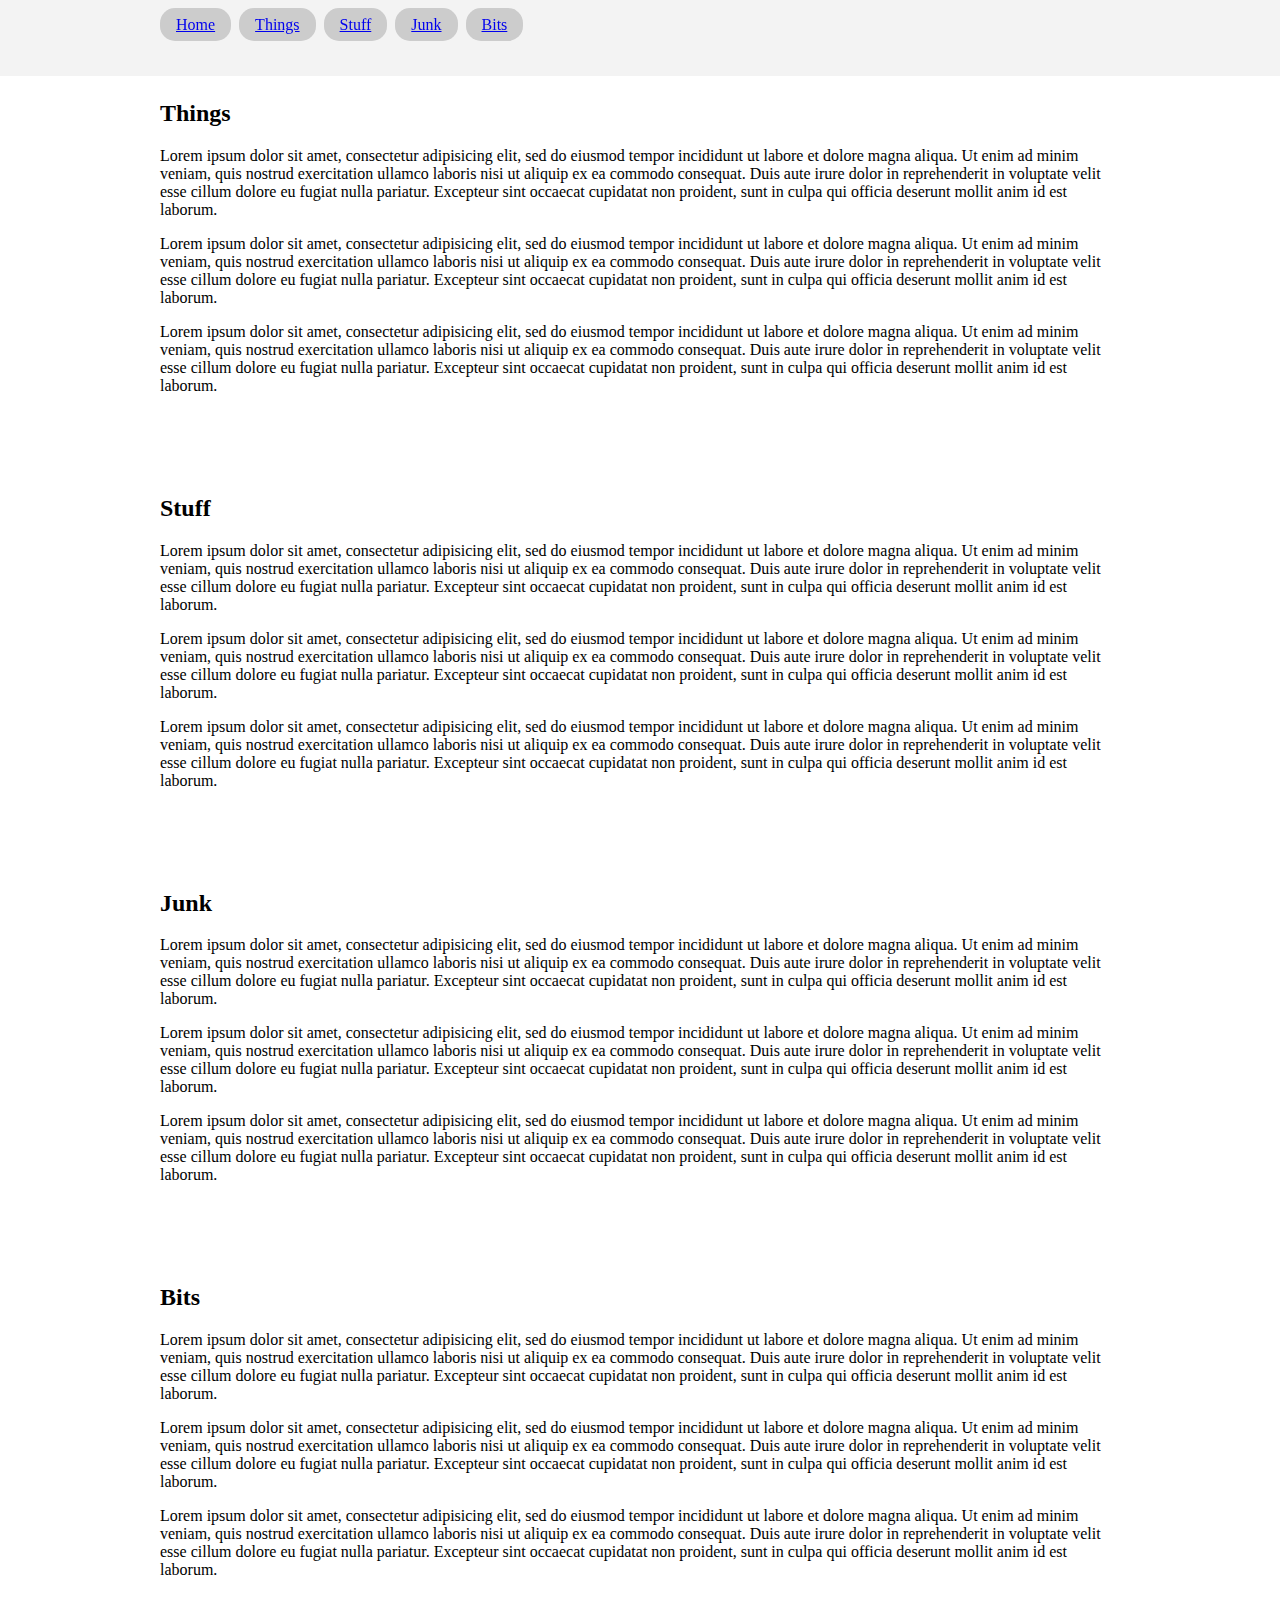
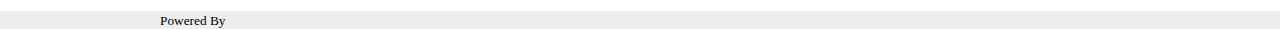
<file: anchored_links/index.html>
<!DOCTYPE html>

<html>

	<head>

		<meta charset="utf-8">
		
		<title>Anchored Links</title>
		<link rel="stylesheet" href="styles.css">

	</head>

	<body>
		<div class="sticky">
			<header>
				<nav>
					<ul class="clearfix">
						<li><a class="scroll" href="#">Home</a></li>
						<li><a class="scroll" href="#things">Things</a></li>
						<li><a class="scroll" href="#stuff">Stuff</a></li>
						<li><a class="scroll" href="#junk">Junk</a></li>
						<li><a class="scroll" href="#bits">Bits</a></li>
					</ul>
				</nav>
			</header>
		</div>
		<div class="wrapper">
			<div class="container">
				<section id ="things">
					<h2>Things</h2>
					<p>Lorem ipsum dolor sit amet, consectetur adipisicing elit, sed do eiusmod
					tempor incididunt ut labore et dolore magna aliqua. Ut enim ad minim veniam,
					quis nostrud exercitation ullamco laboris nisi ut aliquip ex ea commodo
					consequat. Duis aute irure dolor in reprehenderit in voluptate velit esse
					cillum dolore eu fugiat nulla pariatur. Excepteur sint occaecat cupidatat non
					proident, sunt in culpa qui officia deserunt mollit anim id est laborum.</p>

					<p>Lorem ipsum dolor sit amet, consectetur adipisicing elit, sed do eiusmod
					tempor incididunt ut labore et dolore magna aliqua. Ut enim ad minim veniam,
					quis nostrud exercitation ullamco laboris nisi ut aliquip ex ea commodo
					consequat. Duis aute irure dolor in reprehenderit in voluptate velit esse
					cillum dolore eu fugiat nulla pariatur. Excepteur sint occaecat cupidatat non
					proident, sunt in culpa qui officia deserunt mollit anim id est laborum.</p>

					<p>Lorem ipsum dolor sit amet, consectetur adipisicing elit, sed do eiusmod
					tempor incididunt ut labore et dolore magna aliqua. Ut enim ad minim veniam,
					quis nostrud exercitation ullamco laboris nisi ut aliquip ex ea commodo
					consequat. Duis aute irure dolor in reprehenderit in voluptate velit esse
					cillum dolore eu fugiat nulla pariatur. Excepteur sint occaecat cupidatat non
					proident, sunt in culpa qui officia deserunt mollit anim id est laborum.</p>
				</section>

				<section id ="stuff">
					<h2>Stuff</h2>
					<p>Lorem ipsum dolor sit amet, consectetur adipisicing elit, sed do eiusmod
					tempor incididunt ut labore et dolore magna aliqua. Ut enim ad minim veniam,
					quis nostrud exercitation ullamco laboris nisi ut aliquip ex ea commodo
					consequat. Duis aute irure dolor in reprehenderit in voluptate velit esse
					cillum dolore eu fugiat nulla pariatur. Excepteur sint occaecat cupidatat non
					proident, sunt in culpa qui officia deserunt mollit anim id est laborum.</p>

					<p>Lorem ipsum dolor sit amet, consectetur adipisicing elit, sed do eiusmod
					tempor incididunt ut labore et dolore magna aliqua. Ut enim ad minim veniam,
					quis nostrud exercitation ullamco laboris nisi ut aliquip ex ea commodo
					consequat. Duis aute irure dolor in reprehenderit in voluptate velit esse
					cillum dolore eu fugiat nulla pariatur. Excepteur sint occaecat cupidatat non
					proident, sunt in culpa qui officia deserunt mollit anim id est laborum.</p>

					<p>Lorem ipsum dolor sit amet, consectetur adipisicing elit, sed do eiusmod
					tempor incididunt ut labore et dolore magna aliqua. Ut enim ad minim veniam,
					quis nostrud exercitation ullamco laboris nisi ut aliquip ex ea commodo
					consequat. Duis aute irure dolor in reprehenderit in voluptate velit esse
					cillum dolore eu fugiat nulla pariatur. Excepteur sint occaecat cupidatat non
					proident, sunt in culpa qui officia deserunt mollit anim id est laborum.</p>
				</section>

				<section id ="junk">
					<h2>Junk</h2>
					<p>Lorem ipsum dolor sit amet, consectetur adipisicing elit, sed do eiusmod
					tempor incididunt ut labore et dolore magna aliqua. Ut enim ad minim veniam,
					quis nostrud exercitation ullamco laboris nisi ut aliquip ex ea commodo
					consequat. Duis aute irure dolor in reprehenderit in voluptate velit esse
					cillum dolore eu fugiat nulla pariatur. Excepteur sint occaecat cupidatat non
					proident, sunt in culpa qui officia deserunt mollit anim id est laborum.</p>

					<p>Lorem ipsum dolor sit amet, consectetur adipisicing elit, sed do eiusmod
					tempor incididunt ut labore et dolore magna aliqua. Ut enim ad minim veniam,
					quis nostrud exercitation ullamco laboris nisi ut aliquip ex ea commodo
					consequat. Duis aute irure dolor in reprehenderit in voluptate velit esse
					cillum dolore eu fugiat nulla pariatur. Excepteur sint occaecat cupidatat non
					proident, sunt in culpa qui officia deserunt mollit anim id est laborum.</p>

					<p>Lorem ipsum dolor sit amet, consectetur adipisicing elit, sed do eiusmod
					tempor incididunt ut labore et dolore magna aliqua. Ut enim ad minim veniam,
					quis nostrud exercitation ullamco laboris nisi ut aliquip ex ea commodo
					consequat. Duis aute irure dolor in reprehenderit in voluptate velit esse
					cillum dolore eu fugiat nulla pariatur. Excepteur sint occaecat cupidatat non
					proident, sunt in culpa qui officia deserunt mollit anim id est laborum.</p>
				</section>

				<section id ="bits">
					<h2>Bits</h2>
					<p>Lorem ipsum dolor sit amet, consectetur adipisicing elit, sed do eiusmod
					tempor incididunt ut labore et dolore magna aliqua. Ut enim ad minim veniam,
					quis nostrud exercitation ullamco laboris nisi ut aliquip ex ea commodo
					consequat. Duis aute irure dolor in reprehenderit in voluptate velit esse
					cillum dolore eu fugiat nulla pariatur. Excepteur sint occaecat cupidatat non
					proident, sunt in culpa qui officia deserunt mollit anim id est laborum.</p>

					<p>Lorem ipsum dolor sit amet, consectetur adipisicing elit, sed do eiusmod
					tempor incididunt ut labore et dolore magna aliqua. Ut enim ad minim veniam,
					quis nostrud exercitation ullamco laboris nisi ut aliquip ex ea commodo
					consequat. Duis aute irure dolor in reprehenderit in voluptate velit esse
					cillum dolore eu fugiat nulla pariatur. Excepteur sint occaecat cupidatat non
					proident, sunt in culpa qui officia deserunt mollit anim id est laborum.</p>

					<p>Lorem ipsum dolor sit amet, consectetur adipisicing elit, sed do eiusmod
					tempor incididunt ut labore et dolore magna aliqua. Ut enim ad minim veniam,
					quis nostrud exercitation ullamco laboris nisi ut aliquip ex ea commodo
					consequat. Duis aute irure dolor in reprehenderit in voluptate velit esse
					cillum dolore eu fugiat nulla pariatur. Excepteur sint occaecat cupidatat non
					proident, sunt in culpa qui officia deserunt mollit anim id est laborum.</p>
				</section>
			</div> <!-- .container -->
		</div> <!-- .wrapper -->
		<footer>
			<small>Powered By</small>
		</footer>
		<script src="http://ajax.googleapis.com/ajax/libs/jquery/2.1.1/jquery.min.js"></script>

		<script>

			$(function() { 

				$(".scroll").click(function(event){		
				event.preventDefault();
				$('html,body').animate({scrollTop:$(this.hash).offset().top}, 500);
				});

			});

		</script>


	</body>

</html>
</file>
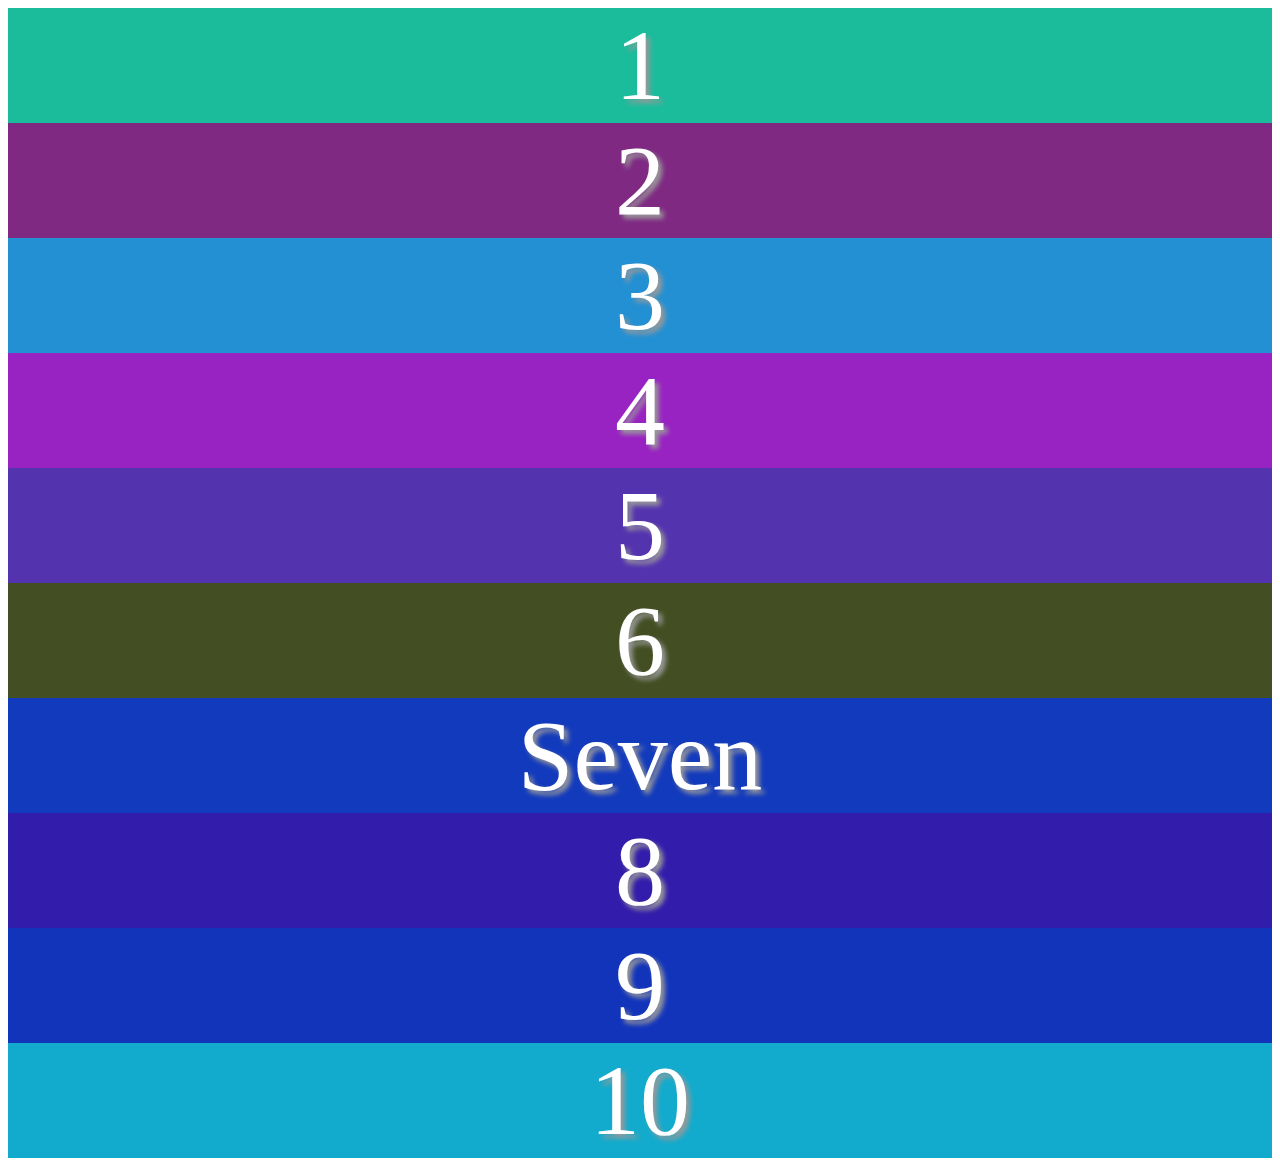
<file: flexbox/index.html>
<!DOCTYPE html>
<html lang="en">
	<head>
		<meta charset="UTF-8">
		<title>Flexbox</title>
		<link rel="stylesheet" type="text/css" href="assets/css/styles.css">

	</head>
	<body>
		<div class="wrapper">
			<div class ="box box1">1</div>
			<div class ="box box2">2</div>
			<div class ="box box3">3</div>
			<div class ="box box4">4</div>
			<div class ="box box5">5</div>
			<div class ="box box6">6</div>
			<div class ="box box7">Seven</div>
			<div class ="box box8">8</div>
			<div class ="box box9">9</div>
			<div class ="box box10">10</div>
		</div>
		
	</body>
</html>
</file>
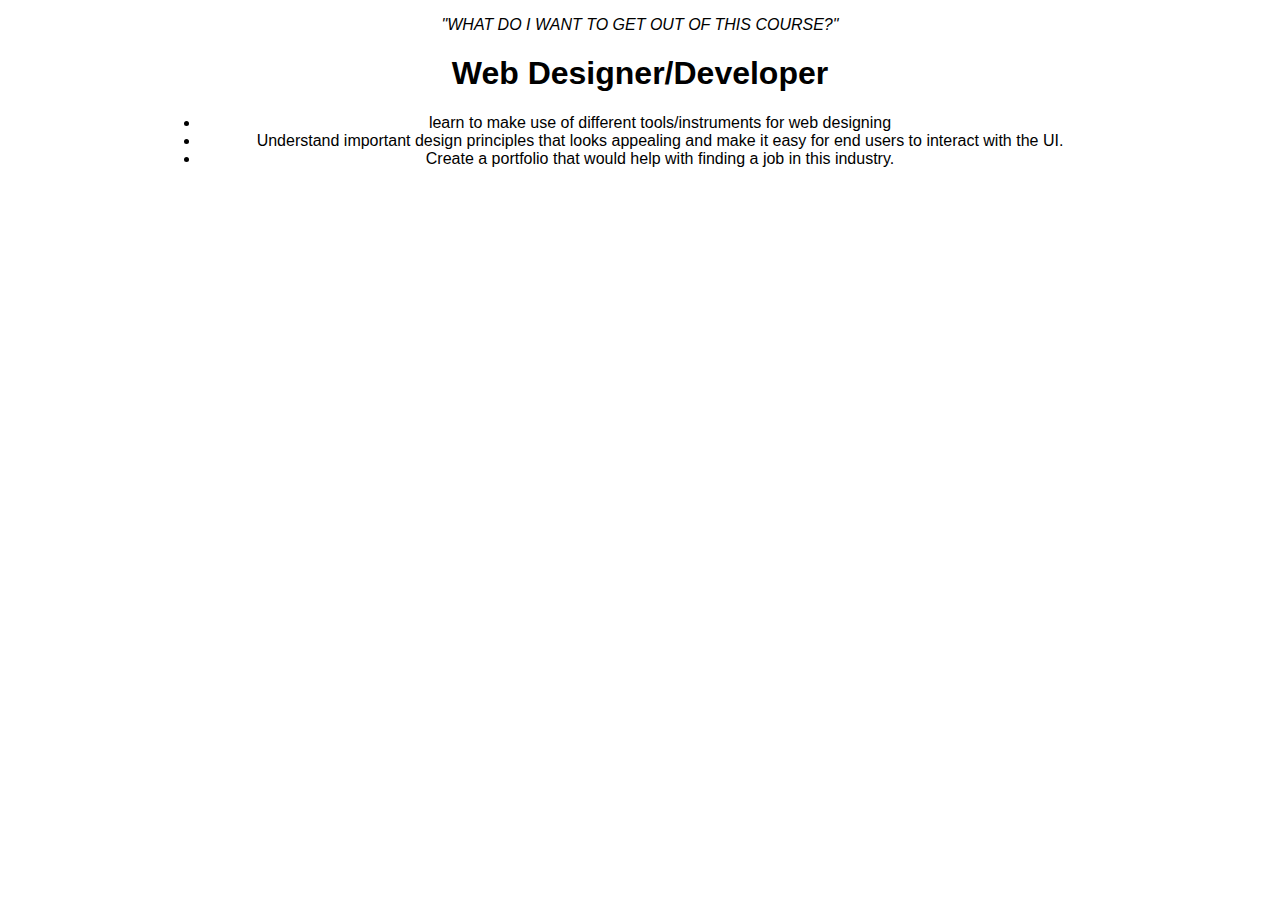
<file: mindmap/index.html>
<!DOCTYPE html>

<html>

	<head>

		<meta charset="utf-8">
		
		<title>Mind Map</title>
		<link rel="stylesheet" href="styles.css">

	</head>

	<body>
		<div class="wrapper">
			<header>
				<blockquote><i>"WHAT DO I WANT TO GET OUT OF THIS COURSE?"</i></blockquote>
			</header>
			<h1>Web Designer/Developer</h1>
				<ul>
					<li>learn to make use of different tools/instruments for web designing</li>
					<li>Understand important design principles that looks appealing and make it easy for end users to interact with the UI.</li>
					<li>Create a portfolio that would help with finding a job in this industry.</li>
				</ul>
		</div>
		
	
	
	</body>

</html>
</file>
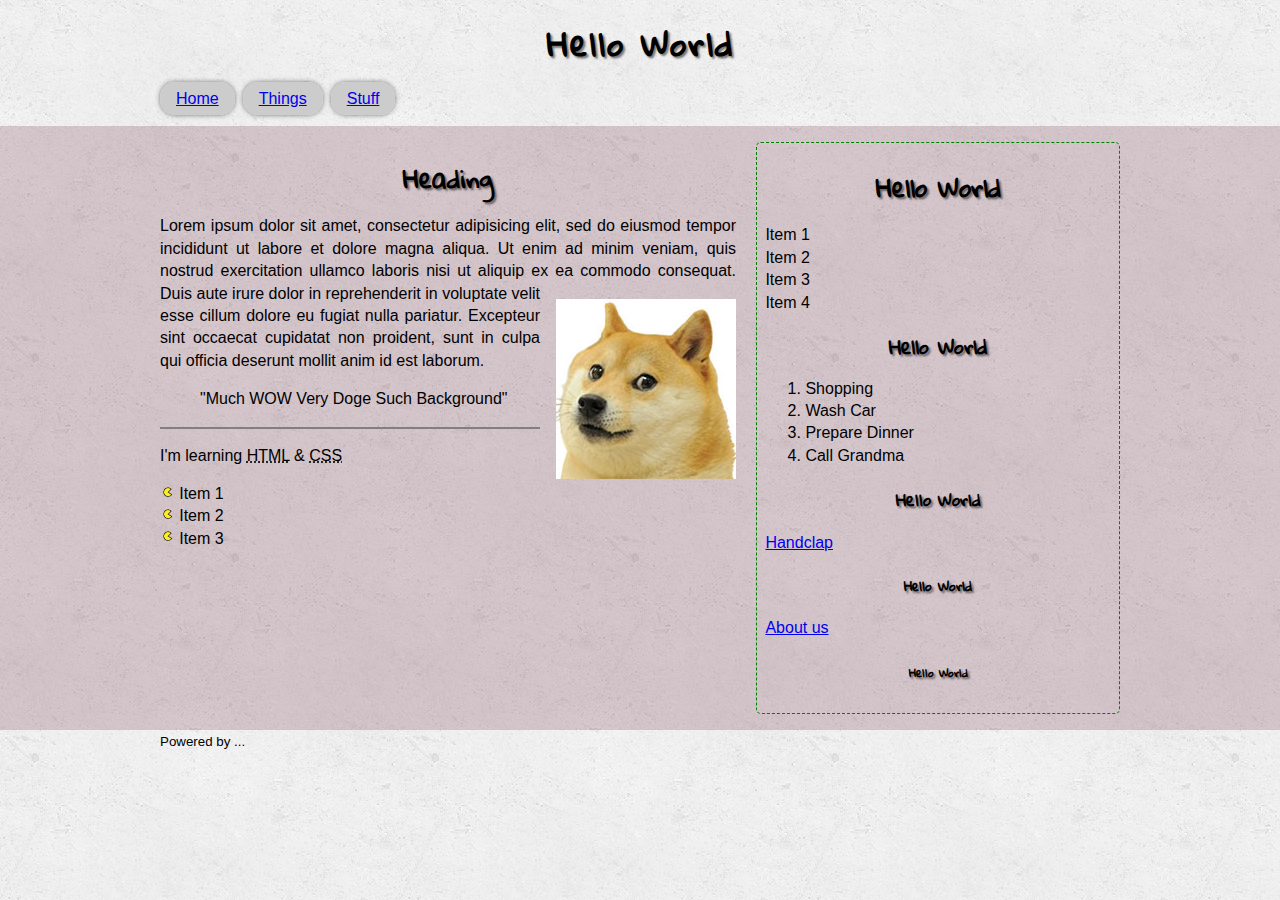
<file: my_site/index.html>
<!DOCTYPE html>

<html>

	<head>

		<meta charset="utf-8">
			
		<title>The Website Title</title>

		<meta name="robots" content="index, follow, noodp, noydir">

		<meta name="description" content="The page description goes here." />

		<meta name="viewport" content="width=device-width, initial-scale=1">

		<!--[if lt IE 9]>
	    	<script src="//html5shiv.googlecode.com/svn/trunk/html5.js"></script>
		<![endif]-->

		<link rel="stylesheet" href="styles.css">
		<link href='https://fonts.googleapis.com/css?family=Gloria+Hallelujah' rel='stylesheet' type='text/css'>
	</head>

	<body>
		<header>
			<h1>Hello World</h1>
			<nav>
				<ul class="clearfix">
					<li><a href="index.html">Home</a></li>
					<li><a href="about.html">Things</a></li>
					<li><a href="#">Stuff</a></li>
				</ul>
			</nav>

		</header>
		<div class="wrapper">
			<div class = "container clearfix">

				<main>

					<h2>Heading</h2>
					<p>
						<strong>Lorem ipsum dolor sit amet, consectetur adipisicing elit, sed do eiusmod</strong>
						tempor incididunt ut labore et dolore magna aliqua. Ut enim ad minim veniam,
						quis nostrud exercitation ullamco laboris nisi ut aliquip ex ea commodo 
						consequat. <img class="align-right" src="images/doge.jpg" alt="doge"> Duis aute irure dolor in reprehenderit in voluptate velit esse
						cillum dolore eu fugiat nulla pariatur. Excepteur sint occaecat cupidatat non
						proident, sunt in culpa qui officia deserunt mollit anim id est laborum. 

						<blockquote>"Much WOW Very Doge Such Background"</blockquote>
						<hr>
						<p>I'm learning <abbr title="HyperText Markup Language">HTML</abbr>
							& <abbr title="Cascading Style Sheets">CSS</abbr>
						</p>
					<ul class="list--no-bullets">
							<li><span class="bullet"></span>Item 1</li>
							<li><span class="bullet"></span>Item 2</li>
							<li><span class="bullet"></span>Item 3</li>
					</ul>
				</main>

				<div class="secondary">
					<h2>Hello World</h2>
						<ul class="list--no-bullets">
							<li>Item 1</li>
							<li>Item 2</li>
							<li>Item 3</li>
							<li>Item 4</li>
						</ul>
					
						<h3>Hello World</h3>
							<ol>
								<li>Shopping</li>
								<li>Wash Car</li>
								<li>Prepare Dinner</li>
								<li>Call Grandma</li>
					
							</ol>
						<h4>Hello World</h4>
							<a href="http://clap.resn.co.nz" rel="external" target="blank">Handclap</a>

					<h5>Hello World</h5>
						<a href="about.html">About us</a>
					

					<h6>Hello World</h6>
				</div> <!-- Secondary -->
			</div> <!-- .container -->
		</div> <!-- .wrapper -->
		<footer>
			<small>Powered by ...</small>
		</footer>
	</body>

</html>
</file>
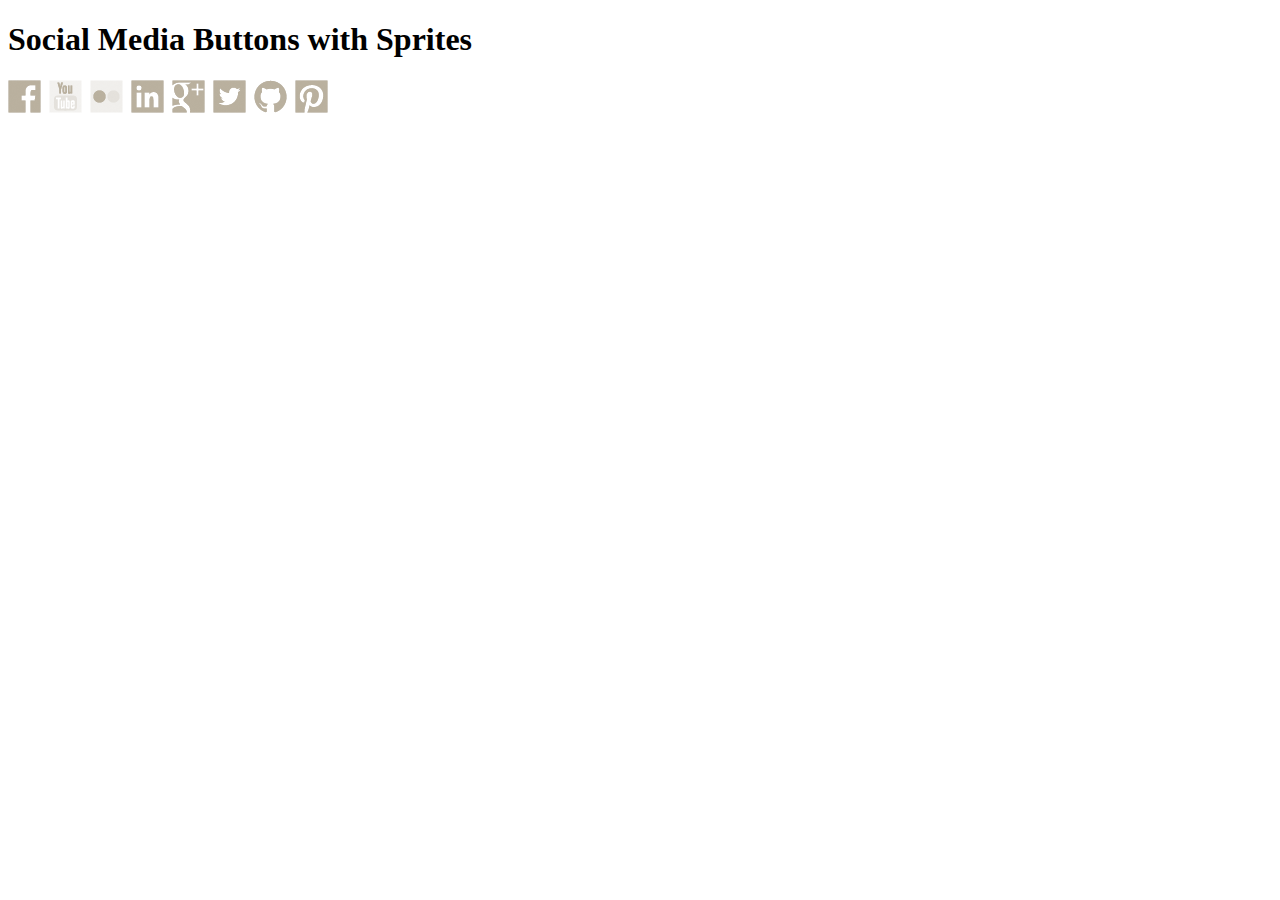
<file: sprites/index.html>
<!DOCTYPE html>

<html>
<html lang="en">
	<head>

		<meta charset="utf-8">
		
		<title>Sprites</title>
		<link rel="stylesheet" href="styles.css">
	</head>

	<body>
		<h1>Social Media Buttons with Sprites</h1>
			
		<ul class="social-channels">
			<li class="facebook"><a href="http://facebook.com" target="blank" rel="external" title="Follow us on Facebook"></a></li>
			<li class="youtube"><a href="http://youtube.com" target="blank" rel="external" title="Subscribe to us on Youtube"></a></li>
			<li class="twitter"><a href="http://twitter.com" target="blank" rel="external" title="Follow us on Twitter"></a></li>
			<li class="googleplus"><a href="http://google.com" target="blank" rel="external" title="Follow us on GooglePlus"></a></li>
			<li class="linkedin"><a href="http://linkedin.com" target="blank" rel="external" title="Follow us on LinkedIn"></a></li>
			<li class="flickr"><a href="http://flickr.com" target="blank" rel="external" title="Follow us on Flickr"></a></li>
			<li class="pinterest"><a href="http://pinterest.com" target="blank" rel="external" title="Follow us on Pinterest"></a></li>
			<li class="github"><a href="http://github.com" target="blank" rel="external" title="Follow us on GitHub"></a></li>
		</ul>
			
	</body>

</html>
</file>
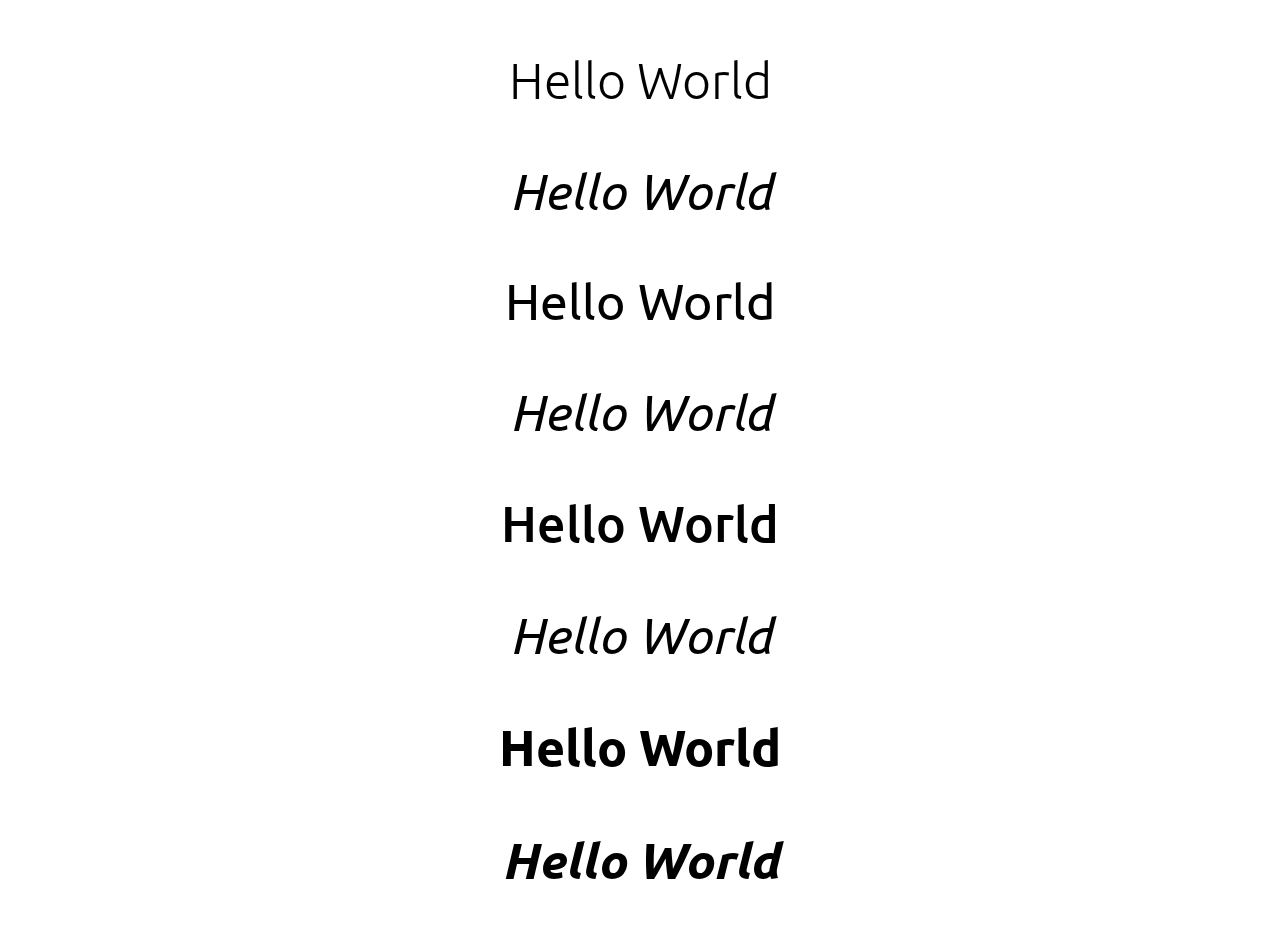
<file: typography/ari_google_fonts/index.html>
<!DOCTYPE html>
<html lang="en">
<head>
	<meta charset="UTF-8">
	<title>Document</title>
	<link rel="stylesheet" type="text/css" href="assets/css/styles.css">
	<link href='https://fonts.googleapis.com/css?family=Ubuntu:700,300,500,500italic,700italic,300italic,400,400italic' rel='stylesheet' type='text/css'>
<body>
	<p class="light">Hello World</p>
	<p class="light italic">Hello World</p>
	<p class="normal">Hello World</p>
	<p class="normal italic">Hello World</p>
	<p class="medium">Hello World</p>
	<p class="medium italic">Hello World</p>
	<p class="bold">Hello World</p>
	<p class="bold italic">Hello World</p>
</body>
</html>
</file>
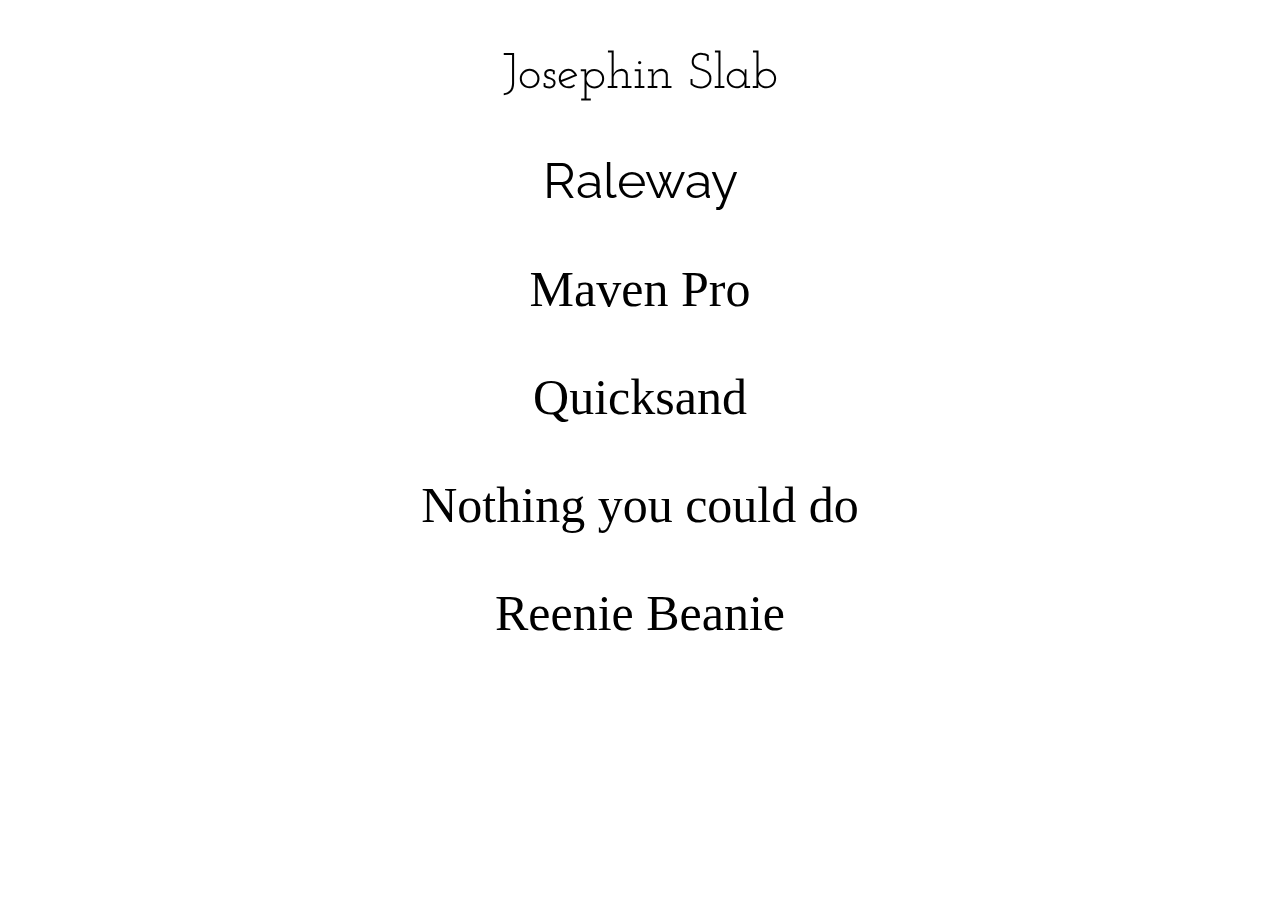
<file: typography/font_palette/index.html>
<!DOCTYPE html>
<html lang="en">
<head>
	<meta charset="UTF-8">
	<title>Document</title>
	<link rel="stylesheet" type="text/css" href="assets/css/styles.css">
	<link href='https://fonts.googleapis.com/css?family=Josefin+Slab' rel='stylesheet' type='text/css'>
	<link href='https://fonts.googleapis.com/css?family=Raleway' rel='stylesheet' type='text/css'>
<body>
	<p class = "font1">Josephin Slab</p>
	<p class = "font2">Raleway</p>
	<p class = "font3">Maven Pro</p>
	<p class = "font4">Quicksand</p>
	<p class = "font5">Nothing you could do</p>
	<p class = "font6">Reenie Beanie</p>
</body>
</html>
</file>
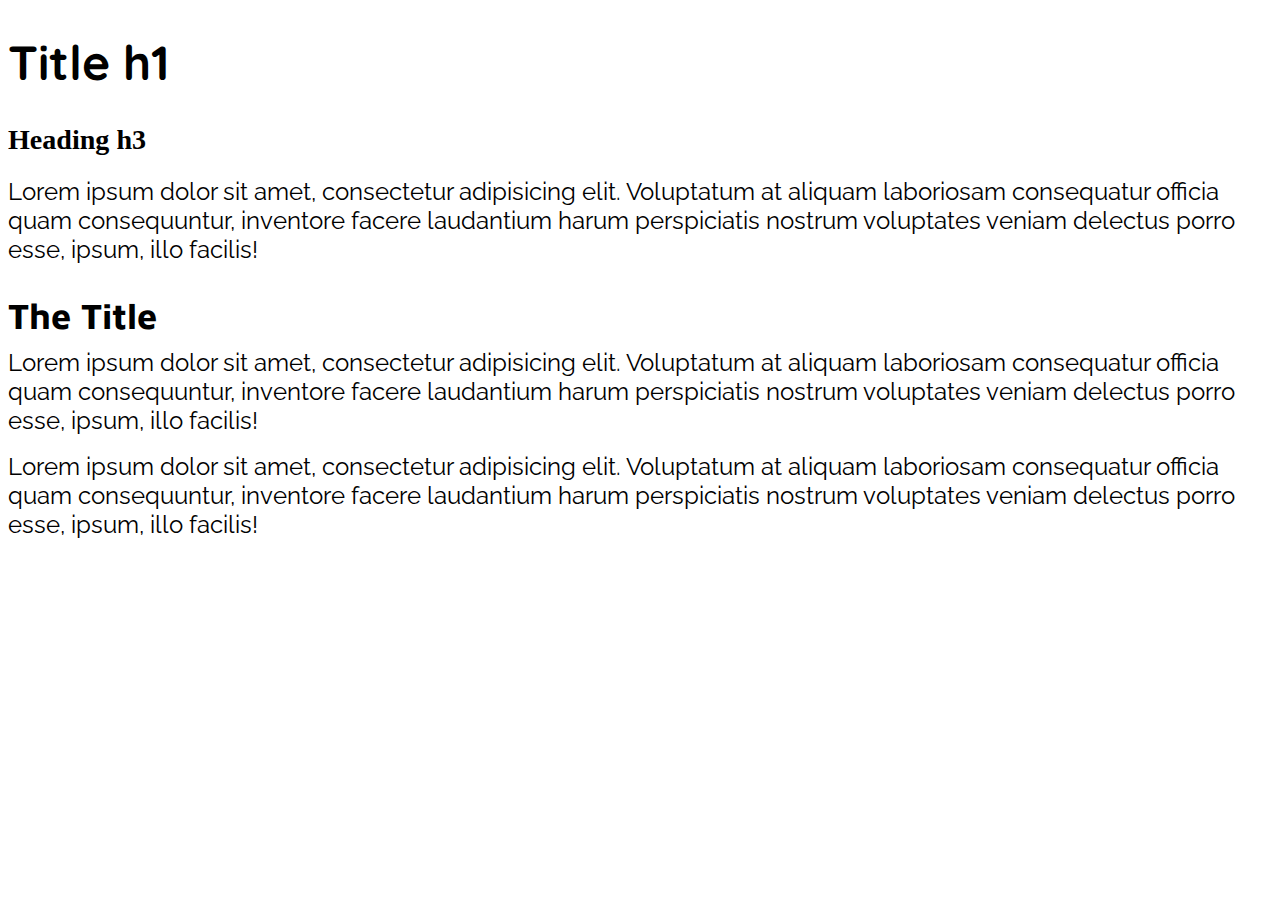
<file: typography/spacing/index.html>
<!DOCTYPE html>
<html lang="en">
<head>
	<meta charset="UTF-8">
	<title>Document</title>
	<link rel="stylesheet" type="text/css" href="assets/css/styles.css">
	<link href='https://fonts.googleapis.com/css?family=Josefin+Slab' rel='stylesheet' type='text/css'>
	<link href='https://fonts.googleapis.com/css?family=Raleway' rel='stylesheet' type='text/css'>
	<link href='https://fonts.googleapis.com/css?family=Maven+Pro' rel='stylesheet' type='text/css'>
	<link href='https://fonts.googleapis.com/css?family=Quicksand' rel='stylesheet' type='text/css'>
	<link rel="stylesheet" href="http://basehold.it/24">

<body>
	<h1>Title h1</h1>
	
	<h3>Heading h3</h3>
	<p>Lorem ipsum dolor sit amet, consectetur adipisicing elit. Voluptatum at aliquam laboriosam consequatur officia quam consequuntur, inventore facere laudantium harum perspiciatis nostrum voluptates veniam delectus porro esse, ipsum, illo facilis!</p>
	<h2>The Title</h2>
	<p>Lorem ipsum dolor sit amet, consectetur adipisicing elit. Voluptatum at aliquam laboriosam consequatur officia quam consequuntur, inventore facere laudantium harum perspiciatis nostrum voluptates veniam delectus porro esse, ipsum, illo facilis!</p>

	<p>Lorem ipsum dolor sit amet, consectetur adipisicing elit. Voluptatum at aliquam laboriosam consequatur officia quam consequuntur, inventore facere laudantium harum perspiciatis nostrum voluptates veniam delectus porro esse, ipsum, illo facilis!</p>

</body>
</html>
</file>
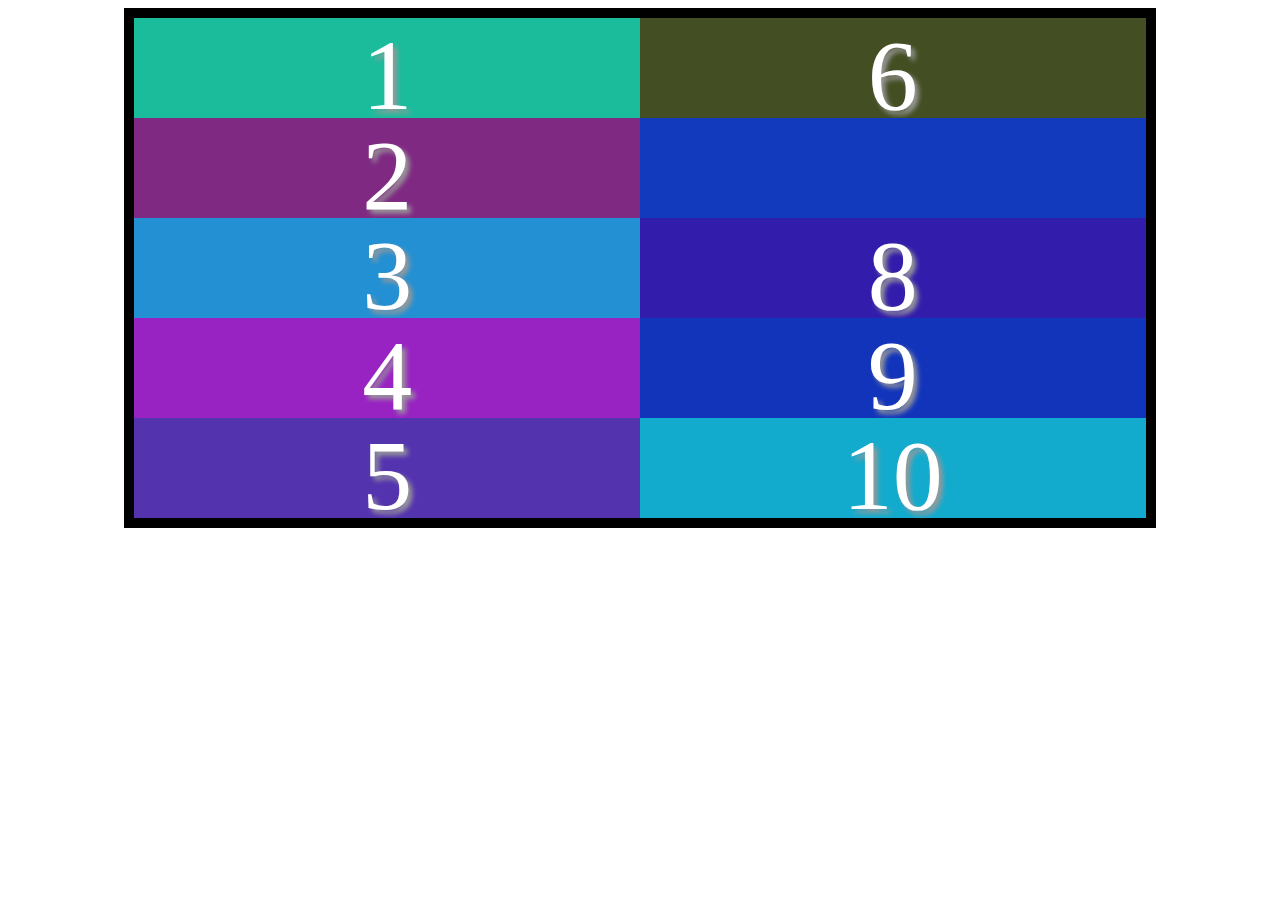
<file: flexbox/index2.html>
<!DOCTYPE html>
<html lang="en">
	<head>
		<meta charset="UTF-8">
		<title>Flexbox2</title>
		<link rel="stylesheet" type="text/css" href="assets/css/styles2.css">
	</head>
	<body>
		<div class="wrapper">
			<div class ="box box1">1</div>
			<div class ="box box2">2</div>
			<div class ="box box3">3</div>
			<div class ="box box4">4</div>
			<div class ="box box5">5</div>
			<div class ="box box6">6</div>
			<div class ="box box7"></div>
			<div class ="box box8">8</div>
			<div class ="box box9">9</div>
			<div class ="box box10">10</div>
		</div>
	</body>
</html>
</file>
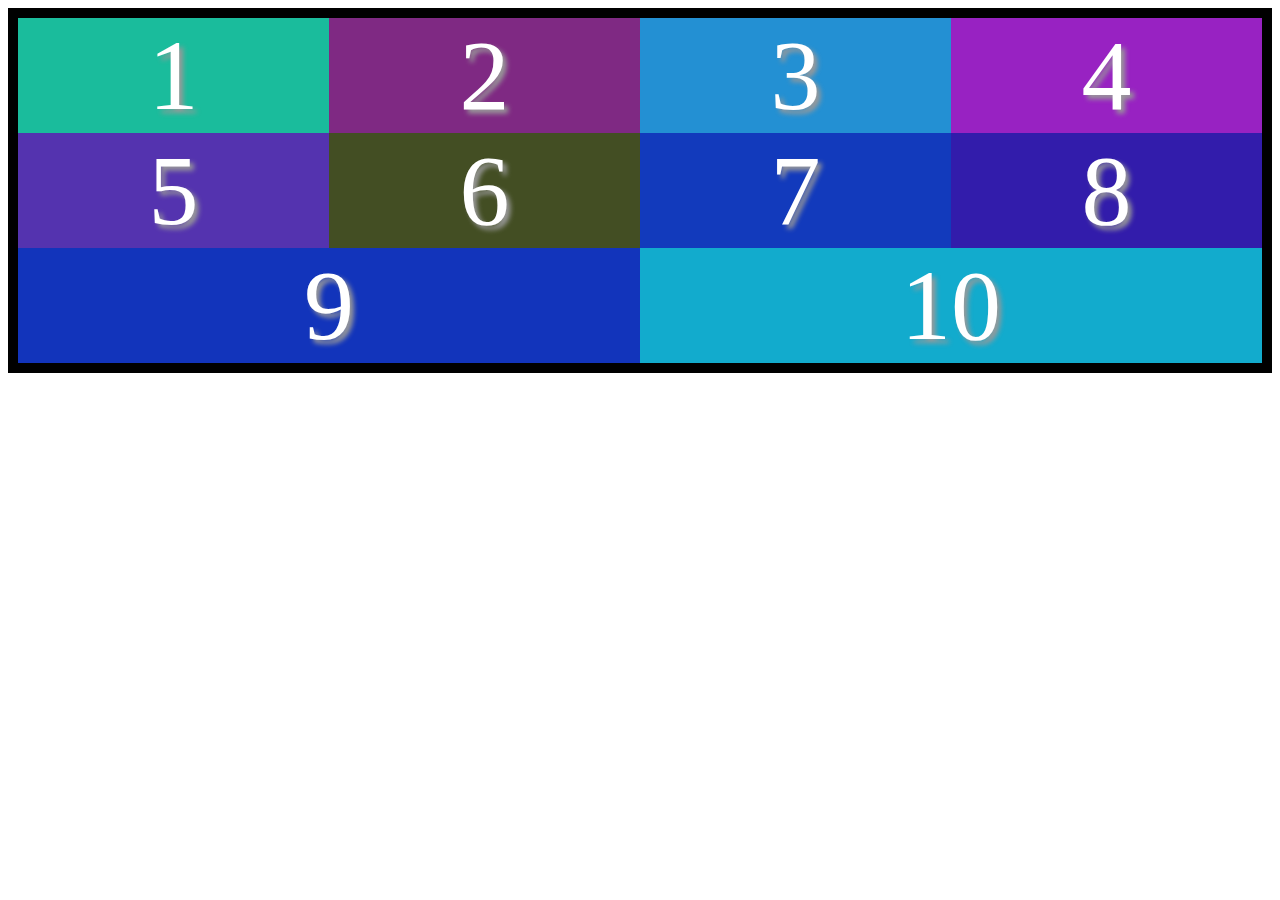
<file: flexbox/index3.html>
<!DOCTYPE html>
<html lang="en">
	<head>
		<meta charset="UTF-8">
		<title>Flexbox3</title>
		<link rel="stylesheet" type="text/css" href="assets/css/styles3.css">
	</head>
	<body>
		<div class="wrapper">
			<div class ="box box1">1</div>
			<div class ="box box2">2</div>
			<div class ="box box3">3</div>
			<div class ="box box4">4</div>
			<div class ="box box5">5</div>
			<div class ="box box6">6</div>
			<div class ="box box7">7</div>
			<div class ="box box8">8</div>
			<div class ="box box9">9</div>
			<div class ="box box10">10</div>
		</div>
	</body>
</html>
</file>
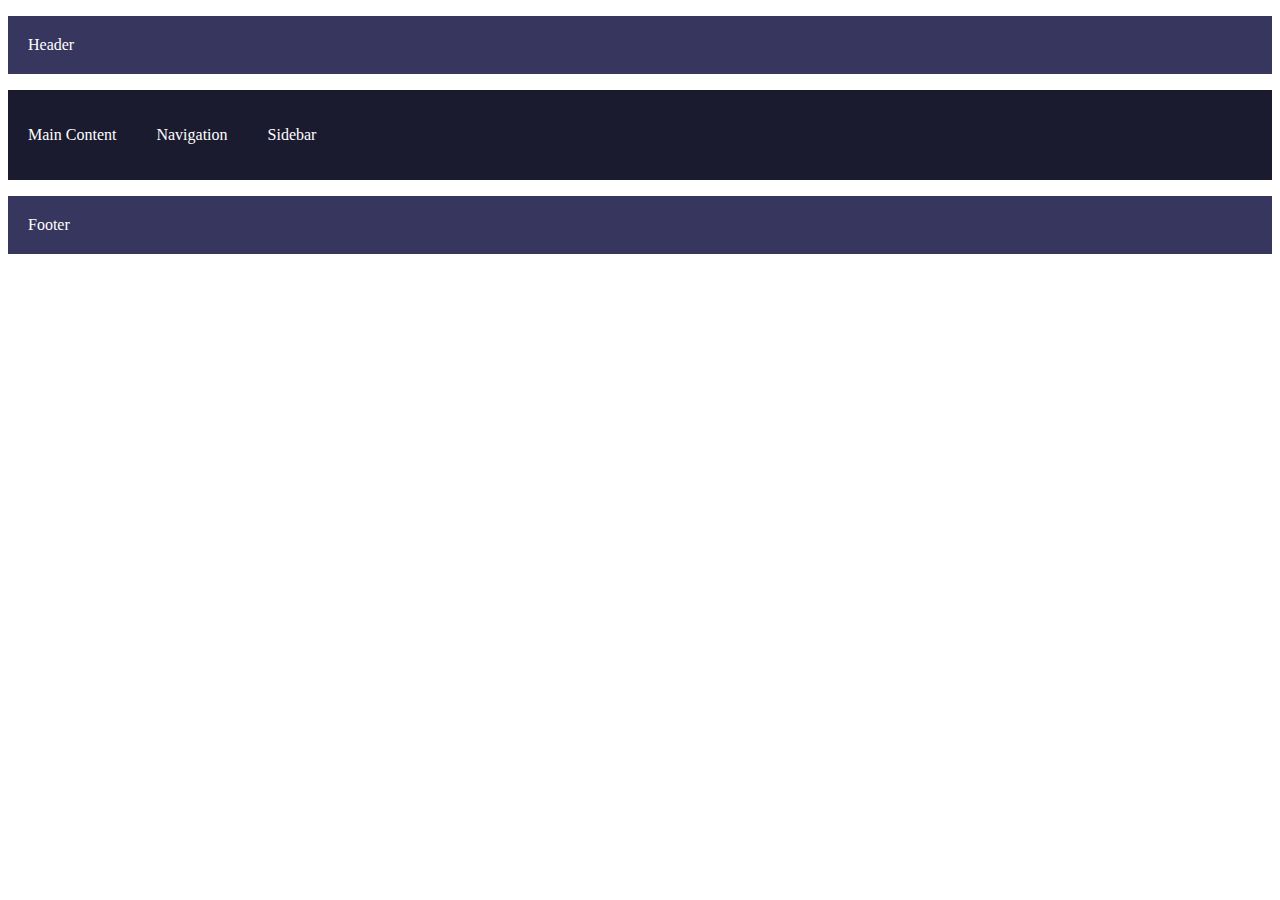
<file: flexbox/index4.html>
<!DOCTYPE html>
<html lang="en">
	<head>
		<meta charset="UTF-8">
		<title>Document</title>
		<link rel="stylesheet" type="text/css" href="assets/css/styles5.css">
	</head>
	<body>
		<div class="wrapper">
			<div class="layout>">
				
					<header><p>Header</p></header>
					<div class="items">
						<div class="column1"><p>Main Content</p></div>
						<div class="column2"><p>Navigation</p></div>
						<div class="column3"><p>Sidebar</p></div>
					</div>
					<footer><p>Footer</p></footer>
				
			</div>
		</div>
	</body>
</html>
</file>
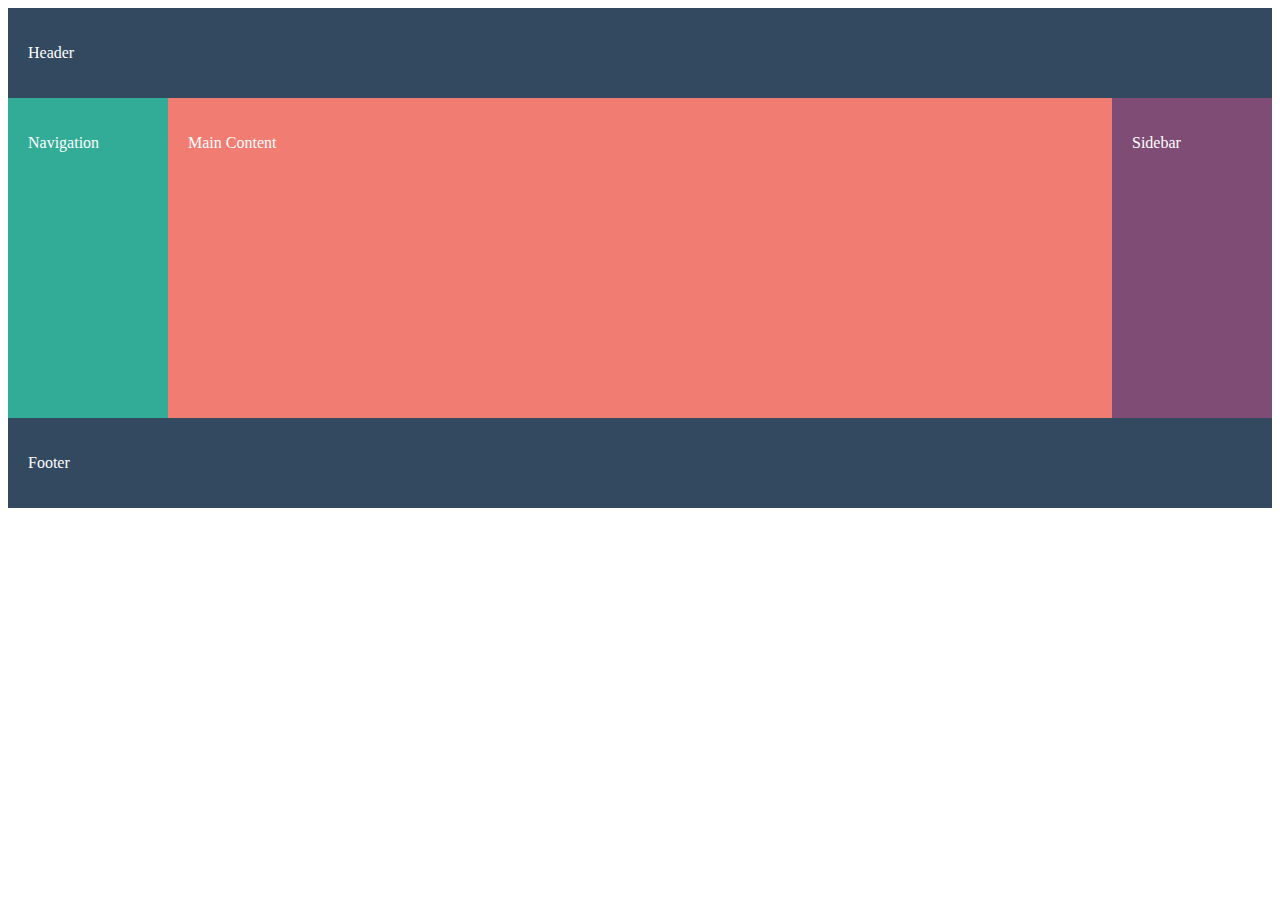
<file: flexbox/index5.html>
<!DOCTYPE html>
<html lang="en">
<head>
	<meta charset="UTF-8">
	<title>Flexbox Three Column Layout</title>
	<link rel="stylesheet" href="assets/css/style.css">
</head>
<body>
	<div class="wrapper">
		<div class="layout">
			<header><p>Header</p></header>
			<div class="items">
				<div class="col-1"><p>Main Content</p></div>
				<div class="col-2"><p>Navigation</p></div>
				<div class="col-3"><p>Sidebar</p></div>
			</div>
			<footer><p>Footer</p></footer>
		</div>
	</div> <!--/wrapper-->
</body>
</html>
</file>
<file: anchored_links/styles.css>
body{
	margin:0;
	font-size: 16px;
	background: #eeeeee;
}

/*Layout
------------------------------*/

.sticky {
	position:fixed;
	background: #eeeeee;
	background: rgba(238,238,238,0.7);
	top:0;
	width: 100%;
}

header,
.container,
footer{
	margin: 0 auto;
	width: 88%;
	max-width: 960px;
}

.wrapper{
	background: #ffffff;
	padding: 1em 0;
}

section {
	padding-top: 4em;
}

/*Navigation
------------------------------*/
nav ul{
	padding:0;
}

nav ul li{
	float:left;
	margin-right: .5em;
	margin-bottom: 1.6em;
	list-style: none;
}

nav ul li a{
	padding:.5em 1em;
	background:#cccccc;
	border-radius: 15px;
	transition: all 1s ease-in-out;
}

nav ul li a:hover{
	background: pink;
}

/* Misc.
------------------------------------------*/

.clearfix:after {
	content:".";
	display:block;
	height: 0;
	clear:both;
	visibility:hidden;
}
</file>
<file: flexbox/assets/css/styles.css>
/*Layout
----------------------------*/

.box{
	color: white;
	font-size: 100px;
	text-align: center;
	text-shadow: 4px 4px 5px #999;
}

.box p {
	font-size: 20px;
}

/*colors
---------------------------*/

.box1{
	background-color: #1abc9c;
}

.box2{
	background-color: #7f2983;
}

.box3{
	background-color: #2390d3;
}

.box4{
	background-color: #9822c2;
}
.box5{
	background-color: #5433af;
}
.box6{
	background-color: #434e23;
}
.box7{
	background-color: #123abc;
}
.box8{
	background-color: #321cab;
}
.box9{
	background-color: #1234bb;
}
.box10{
	background-color: #12abcd;
}

/*flex
-----------------------------*/

.wrapper {
	display:flex;
	flex-direction:column;
} /*flex set to rows by default*/

@media screen and(min-width: 600px){
	.wrapper {
		flex-direction:row;
	}
}
</file>
<file: mindmap/styles.css>
body {
	font-family: "arial", helvetica, sans-serif;
	font-size: 16px;
	text-align: center;
}
ul {
	
}

header,
body{
	margin:0 auto;
	width:88%;
	max-width: 960px;
}
</file>
<file: my_site/styles.css>
body {
	background:url(images/concrete_seamless.png);
	font-size: 16px;
	margin: 0;
	font-family: "Arial", Helvetica, sans-serif;
	line-height: 1.4;
	font-weight: 200

}

a {
	color:red: 
}

a:hover {
	color:skyblue;
	}
h1{
	letter-spacing: 2px;
}
h1,h2,h3,h4,h5,h6 {
	font-family: "Gloria Hallelujah", cursive;
	text-shadow: 2px 2px 2px rgba(0,0,0,0.5);
	text-align: center;
}

p {
	text-align: justify;
}

hr {
	border: 1px solid grey;
}

/*Layout
-----------------------------*/
header,
.container,
footer {
	margin:0 auto;
	width:88%;
	max-width: 960px;
	
}

.wrapper {
	padding: 1em 0;
	background: rgba(100,25,55, 0.2);
}

/*Navigation
-----------------------------*/

nav ul {
	padding: 0;
}

nav ul li{
	float:left;
	margin-right: .5em;
	list-style:none;
}

nav ul li a {
	background: #cccccc;
	padding: .5em 1em;
	border-radius: 15px;
	box-shadow: 0 0 5px rgba(0,0,0,0.5);
	transition: all 1s ease-in-out;
}

nav ul li a:hover {
	background:pink;
}

/*Float
------------------------------------------*/
.align-right {
	float: right;
	margin: 1em 0 1em 1em;
}

.align-left{
	float: left;
	margin: 1em 1em 1em 0;
}
.align-center{
	margin:0 auto;
	display:block;
}

/* Misc.
------------------------------------------*/

.clearfix:after {
	content:".";
	display:block;
	height: 0;
	clear:both;
	visibility:hidden;
}

/* List / Custom Bullets
------------------------------------------*/

.list--no-bullets{
	padding:0;
	list-style: none;

}



.bullet{
	height: 16px;
	width: 16px;
	background: url(images/bullet2.png);
	display:inline-block;
	margin: 0 .2em -.1em 0;
}

/* Media Queries
------------------------------------------*/

@media screen and (min-width: 600px){
	main{
		width:60%;
		float: left;
	}

	.secondary{
		width: 36%;
		float: right;
		border-radius: 5px;
		padding:0.5em;
		border: 1px dashed green;
	}
}
</file>
<file: sprites/styles.css>
/*Social Channels
-------------------------*/

.social-channels{
	list-style: none;
	padding: 0;
}

.social-channels li{
	margin-right:.5em;
	border-radius: 3px;
	float: left;
	transition: ;
}

.social-channels li a {
	display:block;
}

.facebook a {
	width: 33px;
	height: 33px;
	background: url(images/sprite.png);
}

.facebook a:hover{
	background: url(images/sprite.png);
	background-position: 0 33px;
}

.youtube a {
	width: 33px;
	height: 33px;
	background: url(images/sprite.png);
	background-position: -33px 0;
}

.youtube a:hover{
	background: url(images/sprite.png);
	background-position: -33px 33px;
}

.flickr a {
	width: 33px;
	height: 33px;
	background: url(images/sprite.png);
	background-position: -66px 0;
}

.flickr a:hover{
	background: url(images/sprite.png);
	background-position: -66px 33px;
}

.github a {
	width: 33px;
	height: 33px;
	background: url(images/sprite.png);
	background-position: -99px 0;
}

.github a:hover{
	background: url(images/sprite.png);
	background-position: -99px 33px;
}
.googleplus a {
	width: 33px;
	height: 33px;
	background: url(images/sprite.png);
	background-position: -132px 0;
}

.googleplus a:hover{
	background: url(images/sprite.png);
	background-position: -132px 33px;
}

.linkedin a {
	width: 33px;
	height: 33px;
	background: url(images/sprite.png);
	background-position: -165px 0;
}

.linkedin a:hover{
	background: url(images/sprite.png);
	background-position: -165px 33px;
}

.pinterest a {
	width: 33px;
	height: 33px;
	background: url(images/sprite.png);
	background-position: -198px 0;
}

.pinterest a:hover{
	background: url(images/sprite.png);
	background-position: -198px 33px;
}

.twitter a {
	width: 33px;
	height: 33px;
	background: url(images/sprite.png);
	background-position: -231px 0;
}

.twitter a:hover{
	background: url(images/sprite.png);
	background-position: -231px 33px;
}
</file>
<file: typography/ari_google_fonts/assets/css/styles.css>
body {
	font-family: "Ubuntu", sans-serif;
	font-size: 50px;
	text-align: center;
}

.light {
	font-weight: 300;
}

.normal {
	font-weight: 400;
}

.medium {
	font-weight: 500;
}

.bold {
	font-weight: 700;
}

.italic {
	font-style: italic;
}
</file>
<file: typography/font_palette/assets/css/styles.css>
body {
	font-size: 50px;
	text-align: center;
}

.font1 {
	font-family: 'Josefin Slab', serif;
}
.font2 {
	font-family: 'Raleway', sans-serif;
}

.font3 {
	
}

.font4 {
	
}

.font5 {
	
}

.font6 {
	
}
</file>
<file: typography/spacing/assets/css/styles.css>
body {
	font-size: 24px;

}

p {
	font-family: 'Raleway', sans-serif;
	margin-top: -7px;
	line-height: 
}

.font1 {
	font-family: 'Josefin Slab', serif;
}

h2 {
	font-family: 'Maven Pro', sans-serif;
	margin-bottom: 18px;
}

h1 {
	font-family: 'Quicksand', sans-serif;
}

.font5 {
	
}

.font6 {
	
}
</file>
<file: flexbox/assets/css/styles2.css>
/*Layout
----------------------------*/

.box{
	color: white;
	font-size: 100px;
	text-align: center;
	text-shadow: 4px 4px 5px #999;
}

.box p {
	font-size: 20px;
}

/*colors
---------------------------*/

.box1{
	background-color: #1abc9c;
}

.box2{
	background-color: #7f2983;
}

.box3{
	background-color: #2390d3;
}

.box4{
	background-color: #9822c2;
}
.box5{
	background-color: #5433af;
}
.box6{
	background-color: #434e23;
}
.box7{
	background-color: #123abc;
}
.box8{
	background-color: #321cab;
}
.box9{
	background-color: #1234bb;
}
.box10{
	background-color: #12abcd;
}

/*flex*/

.wrapper {
	display: flex;
	-webkit-flex-direction: column;
	-moz-flex-direction: column;
	-ms-flex-direction: column;
	-o-flex-direction: column;
	flex-direction: column;
	width: 80%;
	height: 500px;
	border: 10px solid black;
	margin: 0 auto;
	flex-wrap:wrap;

}

.box {
	flex: 1;
	min-width: 25%;
	min-height: 100px;

	
}
</file>
<file: flexbox/assets/css/styles3.css>
/*Layout
----------------------------*/

.box{
	color: white;
	font-size: 100px;
	text-align: center;
	text-shadow: 4px 4px 5px #999;
}

.box p {
	font-size: 20px;
}

/*colors
---------------------------*/

.box1{
	background-color: #1abc9c;
}

.box2{
	background-color: #7f2983;
}

.box3{
	background-color: #2390d3;
}

.box4{
	background-color: #9822c2;
}
.box5{
	background-color: #5433af;
}
.box6{
	background-color: #434e23;
	
}
.box7{
	background-color: #123abc;

}
.box8{
	background-color: #321cab;
}
.box9{
	background-color: #1234bb;
}
.box10{
	background-color: #12abcd;
}


/*flex*/

.wrapper {
	display: flex;
	height: 500px
	width:80%;
	border: 10px solid black;
	margin: 0 auto;
	flex-wrap:wrap;
	flex-direction:row;
	order: 2;
}


.box {
	flex: 1;
	min-width: 25%;
	min-height: 100px;
}
</file>
<file: flexbox/assets/css/styles5.css>
.layout {
	display: flex;
	flex-direction: column;
	height: 500px;
}

header, footer {
	background: #37365e;
}

p {
	color: #fff;
	padding: 20px;
}

.items {
	display: flex;
	flex-grow: 1;
	background: #1b1b2f;
}

.col-1 {
	background: #87869e;
	flex-grow: 1;
}

.col-2 {
	background: #c3c2ce;
	width: 160px;
	order: -1;
}

.col-3 {
	background: #1b1b2f;
	width: 160px;
}
</file>
<file: flexbox/assets/css/style.css>
.layout{
  display: flex;
  flex-direction: column;
  height: 500px;
  }
header,footer {
  background: #334960;
}
p{
  color:#fff;
  padding: 20px;
}
.items{
  display: flex;
  flex-grow: 1;
  background: #3498bd;
}
.col-1 {
  background: #F17c72;
  flex-grow: 1;
}
.col-2 {
  background: #32AC97;
  width: 160px;
  order: -1;
}
.col-3 {
  background: #7F4C76;
  width: 160px;
}

@media screen and (max-width: 600px) {
  .items {
    flex-direction: column;
  }
  .col-2,.col-3 {
    width: auto;/* removes the fixed width for col-3 and col-2 */
  }
}



}
</file>
